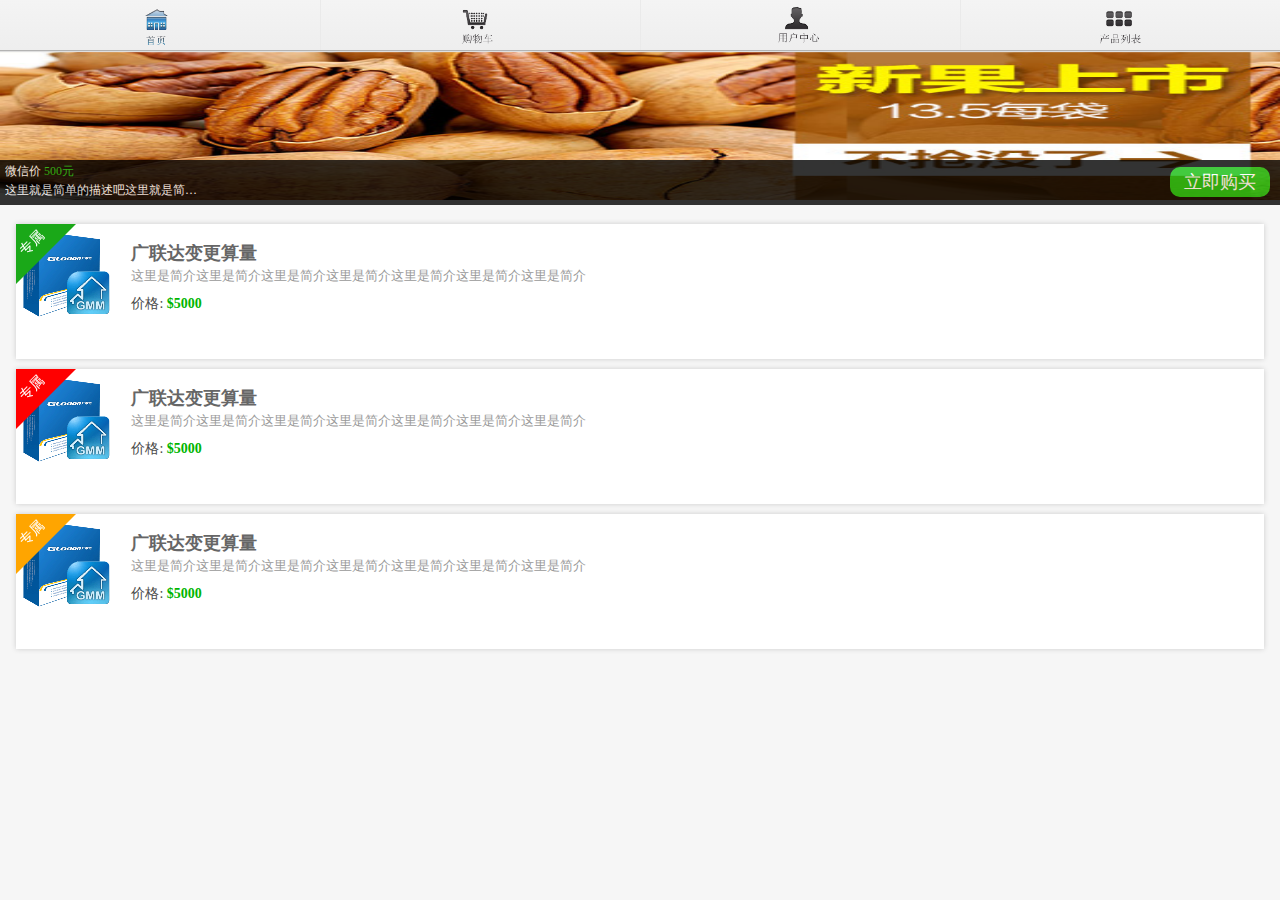
<file: wxshop_mzxy/static/index.html>
<!DOCTYPE html>
<html lang="en">
<head>
	<meta charset="UTF-8">
	<meta name="viewport" content="width=device-width,initial-scale=1.0,maximum-scale=1.0,user-scalable=0" />
	<meta name="apple-mobile-web-app-capable" content="yes" />
	<meta name="apple-touch-fullscreen" content="yes"  />
	<meta name="apple-mobile-web-app-status-bar-style" content="black" />
	<meta name="format-detection" content="telephone=no">
	<title>移动端前端实训</title>
	<link rel="apple-touch-icon-precomposed" href="images/haoroomsicon.jpg" />
	<link rel="apple-touch-startup-image" href="images/haoroomsicon.jpg" />
	<link rel="stylesheet" href="css/style.css">
	<link rel="stylesheet" href="css/swiper.min.css">
</head>
<body>
<nav id="nav">
      <ul class="navlist">
        <li id="n_0"><a href="index.html"><span class="active"></span></a></li>
        <li id="n_1"><a href="usercenter.html" ><span></span></a></li>
        <li id="n_2"><a href="info.html" ><span></span></a></li>
        <li id="n_3"><a href="orderDetail.html" ><span></span></a></li>
     </ul>
</nav>
<section class="indexslider">
	<div class="swiper-container" id="topSlider">
		<div class="swiper-wrapper">
			<div class="swiper-slide">
				<img src="images/sliderbanner/1.jpg" alt="">
				<div class="topzhezhap">
					<div class="leftslidecontent">
						<p>微信价 <span>500元</span></p>
						<p>这里就是简单的描述吧这里就是简单的描述吧这里就是简单的描述吧</p>
					</div>
					<a href="#">立即购买</a>
				</div>
			</div>
			<div class="swiper-slide">
				<img src="images/sliderbanner/2.jpg" alt="">
				<div class="topzhezhap">
					<div class="leftslidecontent">
						<p>微信价 <span>500元</span></p>
						<p>这里就是简单的描述吧这里就是简单的描述吧这里就是简单的描述吧</p>
					</div>
					<a href="#">立即购买</a>
				</div>
			</div>
			<div class="swiper-slide">
				<img src="images/sliderbanner/3.jpg" alt="">
				<div class="topzhezhap">
					<div class="leftslidecontent">
						<p>微信价 <span>500元</span></p>
						<p>这里就是简单的描述吧这里就是简单的描述吧这里就是简单的描述吧</p>
					</div>
					<a href="#">立即购买</a>
				</div>
			</div>
			<div class="swiper-slide">
				<img src="images/sliderbanner/4.jpg" alt="">
				<div class="topzhezhap">
					<div class="leftslidecontent">
						<p>微信价 <span>500元</span></p>
						<p>这里就是简单的描述吧这里就是简单的描述吧这里就是简单的描述吧</p>
					</div>
					<a href="#">立即购买</a>
				</div>
			</div>
		</div>
	</div>
</section>
<section class="productul" id="productul">
	<ul>
		<li>
			<a href="#">
			<div class="triangle-topleft"></div>
			<span class="shuxing" data_url="productinfo.html">专属</span>
			<div class="leftimage">
				<canvas data-src="images/product/product1.png"></canvas>
			</div>
			<div class="productcontent">
				<p class="ptitle pl10">广联达变更算量</p>
				<p class="pdes pl10">这里是简介这里是简介这里是简介这里是简介这里是简介这里是简介这里是简介</p>
				<p class="pprice pl10">价格: <span class="green">$5000</span></p>
			</div>
		</a>
		</li>
		<li>
			<a href="#">
				<div class="triangle-topleft rexiao"></div>
				<span class="shuxing" data_url="productinfo.html">专属</span>
				<div class="leftimage">
					<canvas data-src="images/product/product1.png"></canvas>
				</div>
				<div class="productcontent">
					<p class="ptitle pl10">广联达变更算量</p>
					<p class="pdes pl10">这里是简介这里是简介这里是简介这里是简介这里是简介这里是简介这里是简介</p>
					<p class="pprice pl10">价格: <span class="green">$5000</span></p>
				</div>
			</a>
		</li>
		<li>
			<a href="#">
				<div class="triangle-topleft xiangou"></div>
				<span class="shuxing" data_url="productinfo.html">专属</span>
				<div class="leftimage">
					<canvas data-src="images/product/product1.png"></canvas>
				</div>
				<div class="productcontent">
					<p class="ptitle pl10">广联达变更算量</p>
					<p class="pdes pl10">这里是简介这里是简介这里是简介这里是简介这里是简介这里是简介这里是简介</p>
					<p class="pprice pl10">价格: <span class="green">$5000</span></p>
				</div>
			</a>
		</li>
	</ul>
</section>
<script src="script/libs/require.js" data-main="script/views/enterjs/mainconfig"></script>
</body>
</html>
</file>
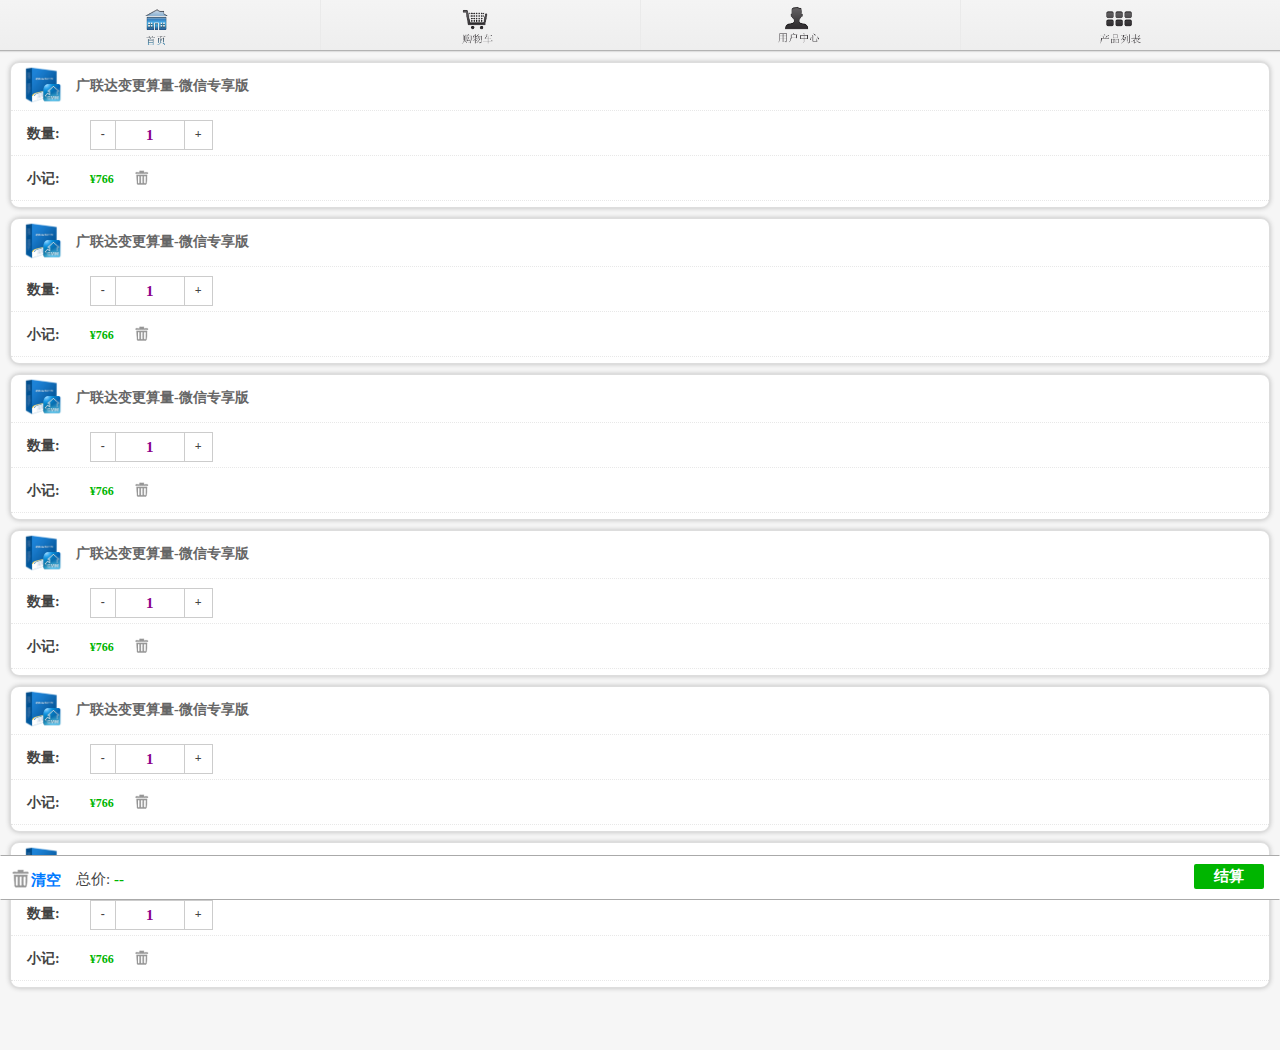
<file: wxshop_mzxy/static/cart.html>
<!DOCTYPE html>
<html lang="en">
<head>
	<meta charset="UTF-8">
	<meta name="viewport" content="width=device-width,initial-scale=1.0,maximum-scale=1.0,user-scalable=0" />
	<meta name="apple-mobile-web-app-capable" content="yes" />
	<meta name="apple-touch-fullscreen" content="yes"  />
	<meta name="apple-mobile-web-app-status-bar-style" content="black" />
	<meta name="format-detection" content="telephone=no">
	<title>移动端前端实训</title>
	<link rel="apple-touch-icon-precomposed" href="images/haoroomsicon.jpg" />
	<link rel="apple-touch-startup-image" href="images/haoroomsicon.jpg" />
	<link rel="stylesheet" href="css/style.css">
	<link rel="stylesheet" href="css/swiper.min.css">
</head>
<body>
<nav id="nav">
      <ul class="navlist">
        <li id="n_0"><a href="index.html"><span class="active"></span></a></li>
        <li id="n_1"><a href="usercenter.html" ><span></span></a></li>
        <li id="n_2"><a href="info.html" ><span></span></a></li>
        <li id="n_3"><a href="productlist.html" ><span></span></a></li>
     </ul>
</nav>
<section class="shoppingCart" id="shoppingCart">
	<div class="carBox">
		<ul>
			<li class="car-title">
				<img src="images/product/product1.png" alt="">
				<span>广联达变更算量-微信专享版</span>
			</li>
			<li class="carCounts">
				<span>数量:</span>
				<div class="loseNum">-</div>
				<input type="text" value="1" class="numInput">
				<div class="addNum">+</div>
			</li>
			<li class="calculateMoney">
				<div class="xiaoji">小记:</div>
				<div class="sum-money">¥766</div>
				<div class="deleteProduct">
					<img src="images/del.png" alt="">
				</div>
			</li>
		</ul>
	</div>
	<div class="carBox">
		<ul>
			<li class="car-title">
				<img src="images/product/product1.png" alt="">
				<span>广联达变更算量-微信专享版</span>
			</li>
			<li class="carCounts">
				<span>数量:</span>
				<div class="loseNum">-</div>
				<input type="text" value="1" class="numInput">
				<div class="addNum">+</div>
			</li>
			<li class="calculateMoney">
				<div class="xiaoji">小记:</div>
				<div class="sum-money">¥766</div>
				<div class="deleteProduct">
					<img src="images/del.png" alt="">
				</div>
			</li>
		</ul>
	</div>
	<div class="carBox">
		<ul>
			<li class="car-title">
				<img src="images/product/product1.png" alt="">
				<span>广联达变更算量-微信专享版</span>
			</li>
			<li class="carCounts">
				<span>数量:</span>
				<div class="loseNum">-</div>
				<input type="text" value="1" class="numInput">
				<div class="addNum">+</div>
			</li>
			<li class="calculateMoney">
				<div class="xiaoji">小记:</div>
				<div class="sum-money">¥766</div>
				<div class="deleteProduct">
					<img src="images/del.png" alt="">
				</div>
			</li>
		</ul>
	</div>
	<div class="carBox">
		<ul>
			<li class="car-title">
				<img src="images/product/product1.png" alt="">
				<span>广联达变更算量-微信专享版</span>
			</li>
			<li class="carCounts">
				<span>数量:</span>
				<div class="loseNum">-</div>
				<input type="text" value="1" class="numInput">
				<div class="addNum">+</div>
			</li>
			<li class="calculateMoney">
				<div class="xiaoji">小记:</div>
				<div class="sum-money">¥766</div>
				<div class="deleteProduct">
					<img src="images/del.png" alt="">
				</div>
			</li>
		</ul>
	</div>
	<div class="carBox">
		<ul>
			<li class="car-title">
				<img src="images/product/product1.png" alt="">
				<span>广联达变更算量-微信专享版</span>
			</li>
			<li class="carCounts">
				<span>数量:</span>
				<div class="loseNum">-</div>
				<input type="text" value="1" class="numInput">
				<div class="addNum">+</div>
			</li>
			<li class="calculateMoney">
				<div class="xiaoji">小记:</div>
				<div class="sum-money">¥766</div>
				<div class="deleteProduct">
					<img src="images/del.png" alt="">
				</div>
			</li>
		</ul>
	</div>
	<div class="carBox">
		<ul>
			<li class="car-title">
				<img src="images/product/product1.png" alt="">
				<span>广联达变更算量-微信专享版</span>
			</li>
			<li class="carCounts">
				<span>数量:</span>
				<div class="loseNum">-</div>
				<input type="text" value="1" class="numInput">
				<div class="addNum">+</div>
			</li>
			<li class="calculateMoney">
				<div class="xiaoji">小记:</div>
				<div class="sum-money">¥766</div>
				<div class="deleteProduct">
					<img src="images/del.png" alt="">
				</div>
			</li>
		</ul>
	</div>
</section>
<footer id="footer">
	<div class="delete">
		<img src="images/del.png" alt="">
	</div>
	<div class="qingkong">清空</div>
	<div class="totle-title">总价: <span id="totleMoney">--</span></div>
	<div class="makeDeal">结算</div>
</footer>
<script src="script/libs/require.js" data-main="script/views/enterjs/mainconfig"></script>
</body>
</html>
</file>
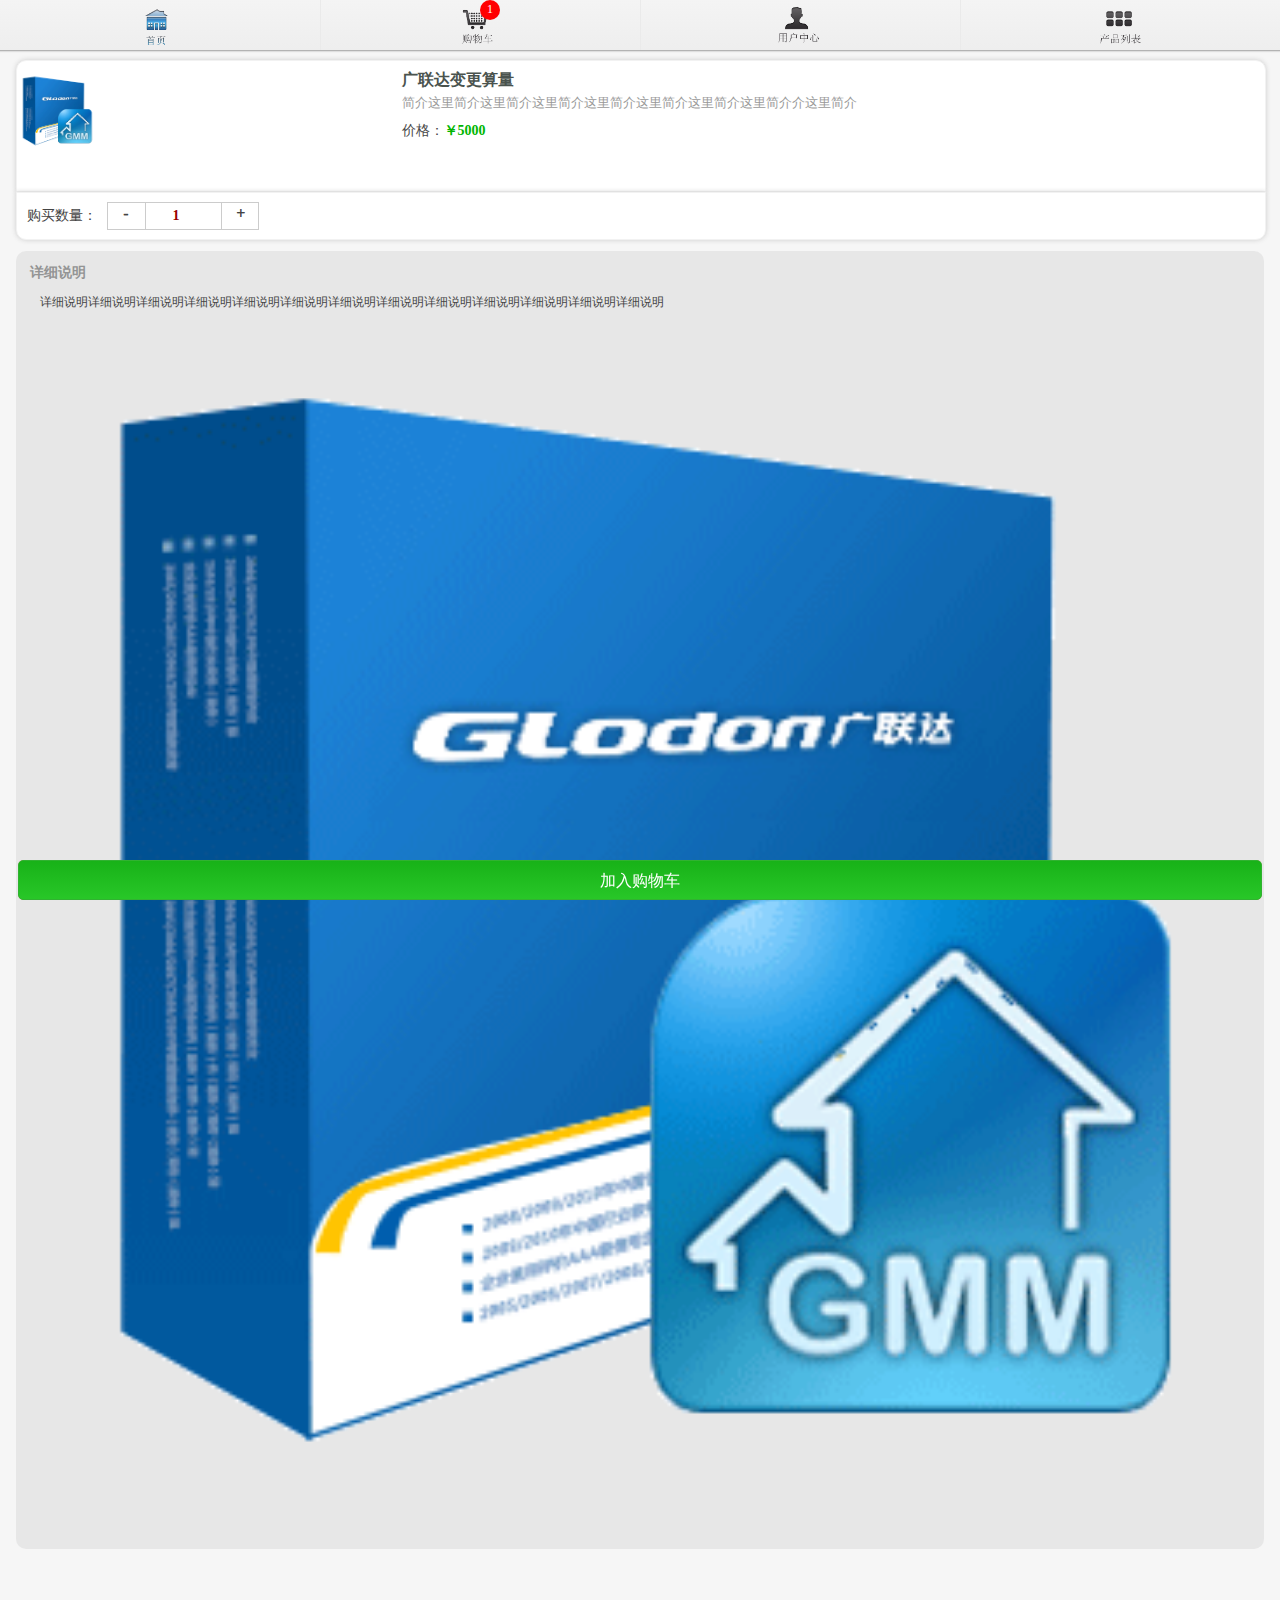
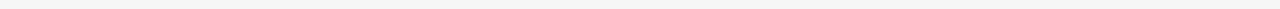
<file: wxshop_mzxy/static/info.html>
<!DOCTYPE html>
<html lang="en">
<head>
    <meta charset="UTF-8">
    <meta name="viewport" content="width=device-width,initial-scale=1.0,maximum-scale=1.0,user-scalable=0" />
    <meta name="apple-mobile-web-app-capable" content="yes" />
    <meta name="apple-touch-fullscreen" content="yes"  />
    <meta name="apple-mobile-web-app-status-bar-style" content="black" />
    <meta name="format-detection" content="telephone=no">
    <title>移动端前端实训</title>
    <link rel="apple-touch-icon-precomposed" href="images/haoroomsicon.jpg" />
    <link rel="apple-touch-startup-image" href="images/haoroomsicon.jpg" />
    <link rel="stylesheet" href="css/style.css">
    <link rel="stylesheet" href="css/swiper.min.css">
</head>
<body>
<nav id="nav">
    <ul class="navlist">
        <li id="n_0"><a href="index.html"><span class="active"></span></a></li>
        <li id="n_1"><a href="usercenter.html" ><span>
            <div id="shoppingCar">1</div>
        </span></a></li>
        <li id="n_2"><a href="info.html" ><span></span></a></li>
        <li id="n_3"><a href="productlist.html" ><span></span></a></li>
    </ul>
</nav>

<section class="recommendcontent">
    <ul>
        <li class="setyuanjiao">
            <a class="leftimages fl mt15" id="productId"><img src="images/product/product1.png" /></a>
            <a  class="productcontent fl mt15">
                <p class="ptitle pl10">广联达变更算量</p>
                <p class="pdes pl10">简介这里简介这里简介这里简介这里简介这里简介这里简介这里简介介这里简介</p>
                <p class="pprice pl10">价格：<span class="green">￥5000</span></p>
            </a>
        </li>
        <li class="buynumsli">
            <div class="buylabel">购买数量：</div>
            <div class="buynuminput">
                <div class="reduce" id="reduceNums">-</div>
                <input type="number"  class="itnums" name="qty_item_1"  value="1"  id="productNums" />
                <div class="add" id="addNums">+</div>
            </div>
        </li>
    </ul>

    <div class="decorations">
        <div class="dtitle">详细说明</div>
        <p>详细说明详细说明详细说明详细说明详细说明详细说明详细说明详细说明详细说明详细说明详细说明详细说明详细说明</p>
        <img src="images/product/product1.png" />
    </div>

</section>

<section class="addcart">
    <input type="button" class="addcartbtn" value="加入购物车" id="addCart" />
</section>

<script src="script/libs/require.js" data-main="script/views/enterjs/mainconfig"></script>
</body>
</html>
</file>
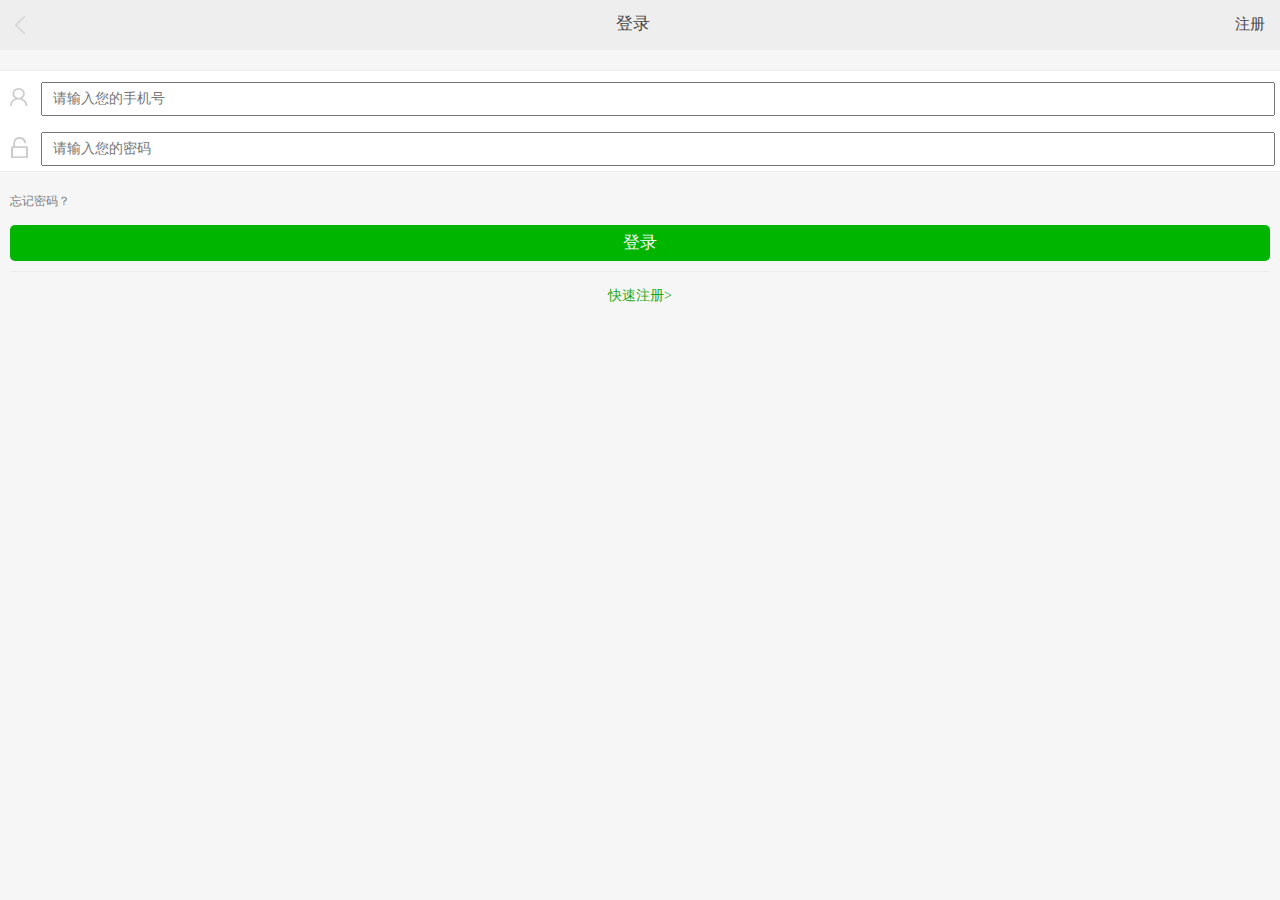
<file: wxshop_mzxy/static/login.html>
<!DOCTYPE html>
<html lang="en">
<head>
	<meta charset="UTF-8">
	<meta name="viewport" content="width=device-width,initial-scale=1.0,maximum-scale=1.0,user-scalable=0" />
	<meta name="apple-mobile-web-app-capable" content="yes" />
	<meta name="apple-touch-fullscreen" content="yes"  />
	<meta name="apple-mobile-web-app-status-bar-style" content="black" />
	<meta name="format-detection" content="telephone=no">
	<title>移动端前端实训</title>
	<link rel="apple-touch-icon-precomposed" href="images/haoroomsicon.jpg" />
	<link rel="apple-touch-startup-image" href="images/haoroomsicon.jpg" />
	<link rel="stylesheet" href="css/style.css">
</head>
<body>
	<div class="login-header">
		<div class="back-btn">
			<img src="images/goforword.png" alt="">
		</div>
		<div class="login-title">登录</div>
		<div class="register-title">注册</div>
	</div>
	<div class="login-box">
		<div class="phone-num">
			<img src="images/head_gray.png" alt="">
			<input type="text" placeholder="请输入您的手机号">
		</div>
		<div class="password">
			<img src="images/uc_logging_password.png" alt="">
			<input type="text" placeholder="请输入您的密码">
		</div>
	</div>
	<div class="login">
		<div class="forget-psw">忘记密码？</div>
		<div class="login-button">登录</div>
		<div class="register-exp">快速注册></div>
	</div>
	<script src="script/libs/require.js" data-main="script/views/enterjs/mainconfig"></script>
</body>
</html>
</file>
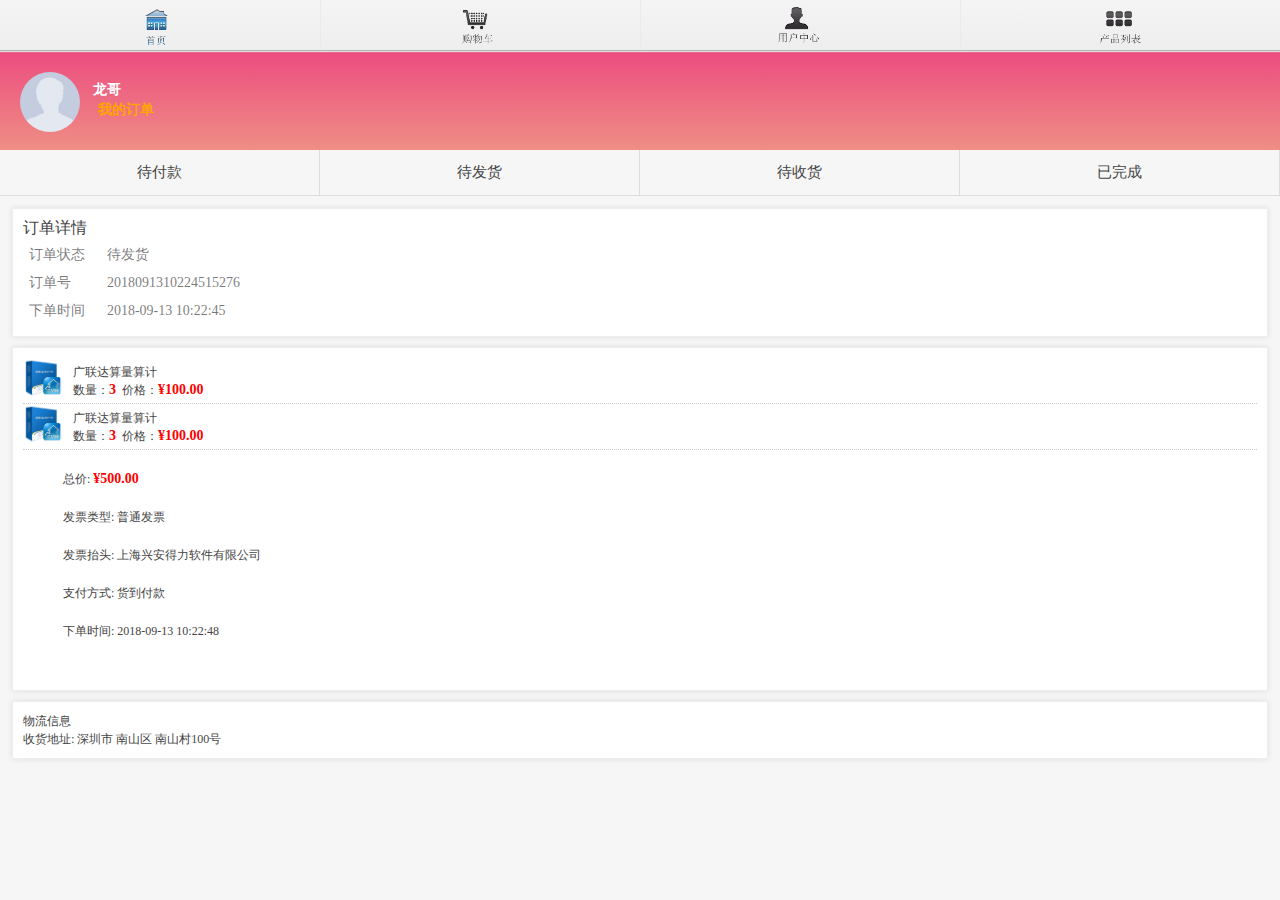
<file: wxshop_mzxy/static/oder-des.html>
<!DOCTYPE html>
<html lang="en">
<head>
	<meta charset="UTF-8">
	<meta name="viewport" content="width=device-width,initial-scale=1.0,maximum-scale=1.0,user-scalable=0" />
	<meta name="apple-mobile-web-app-capable" content="yes" />
	<meta name="apple-touch-fullscreen" content="yes"  />
	<meta name="apple-mobile-web-app-status-bar-style" content="black" />
	<meta name="format-detection" content="telephone=no">
	<title>移动端前端实训</title>
	<link rel="apple-touch-icon-precomposed" href="images/haoroomsicon.jpg" />
	<link rel="apple-touch-startup-image" href="images/haoroomsicon.jpg" />
	<link rel="stylesheet" href="css/style.css">
	<link rel="stylesheet" href="css/swiper.min.css">
</head>
<body>
<nav id="nav">
      <ul class="navlist">
        <li id="n_0"><a href="index.html"><span class="active"></span></a></li>
        <li id="n_1"><a href="usercenter.html" ><span></span></a></li>
        <li id="n_2"><a href="info.html" ><span></span></a></li>
        <li id="n_3"><a href="productlist.html" ><span></span></a></li>
     </ul>
</nav>
<section id="order-manager" class="order-manager">
	<div class="info-img">
		<img src="images/morenhead.jpg" alt="">
		<span class="order-name">龙哥</span>
		<span class="order-title">我的订单</span>
	</div>
	<div class="order-state" id="order-state">
		<ul>
			<li>待付款</li>
			<li>待发货</li>
			<li>待收货</li>
			<li>已完成</li>
		</ul>
	</div>
	<div class="order-instruction">
		<li class="order-info">
			<div class="title">订单详情</div>
			<table>
				<tr>
					<td width="35%">订单状态</td>
					<td width="65%">待发货</td>
				</tr>
				<tr>
					<td >订单号</td>
					<td>2018091310224515276</td>
				</tr>
				<tr>
					<td>下单时间</td>
					<td>2018-09-13 10:22:45</td>
				</tr>
			</table>
		</li>
		<li class="order-list">
			<div class="pro-box">
				<img src="images/product/product1.png" alt="">
				<div class="pro-des">
					<div class="pro-title">广联达算量算计</div>
					<div class="pro-count">
						数量：<strong>3</strong>&nbsp; 价格：<strong>¥100.00</strong>
					</div>
				</div>
			</div>
			<div class="pro-box">
				<img src="images/product/product1.png" alt="">
				<div class="pro-des">
					<div class="pro-title">广联达算量算计</div>
					<div class="pro-count">
						数量：<strong>3</strong>&nbsp; 价格：<strong>¥100.00</strong>
					</div>
				</div>
			</div>
			<div class="type-des">
				<div class="totle-money">总价: <strong>¥500.00</strong></div>
				<div>发票类型: 普通发票</div>
				<div>发票抬头: 上海兴安得力软件有限公司</div>
				<div>支付方式: 货到付款</div>
				<div>下单时间: 2018-09-13 10:22:48</div>
			</div>
		</li>
		<li class="wuliu-info">
			<div class="title">物流信息</div>
			<div>收货地址: 深圳市 南山区 南山村100号</div>
		</li>
	</div>
</section>
<script src="script/libs/require.js" data-main="script/views/enterjs/mainconfig"></script>
</body>
</html>
</file>
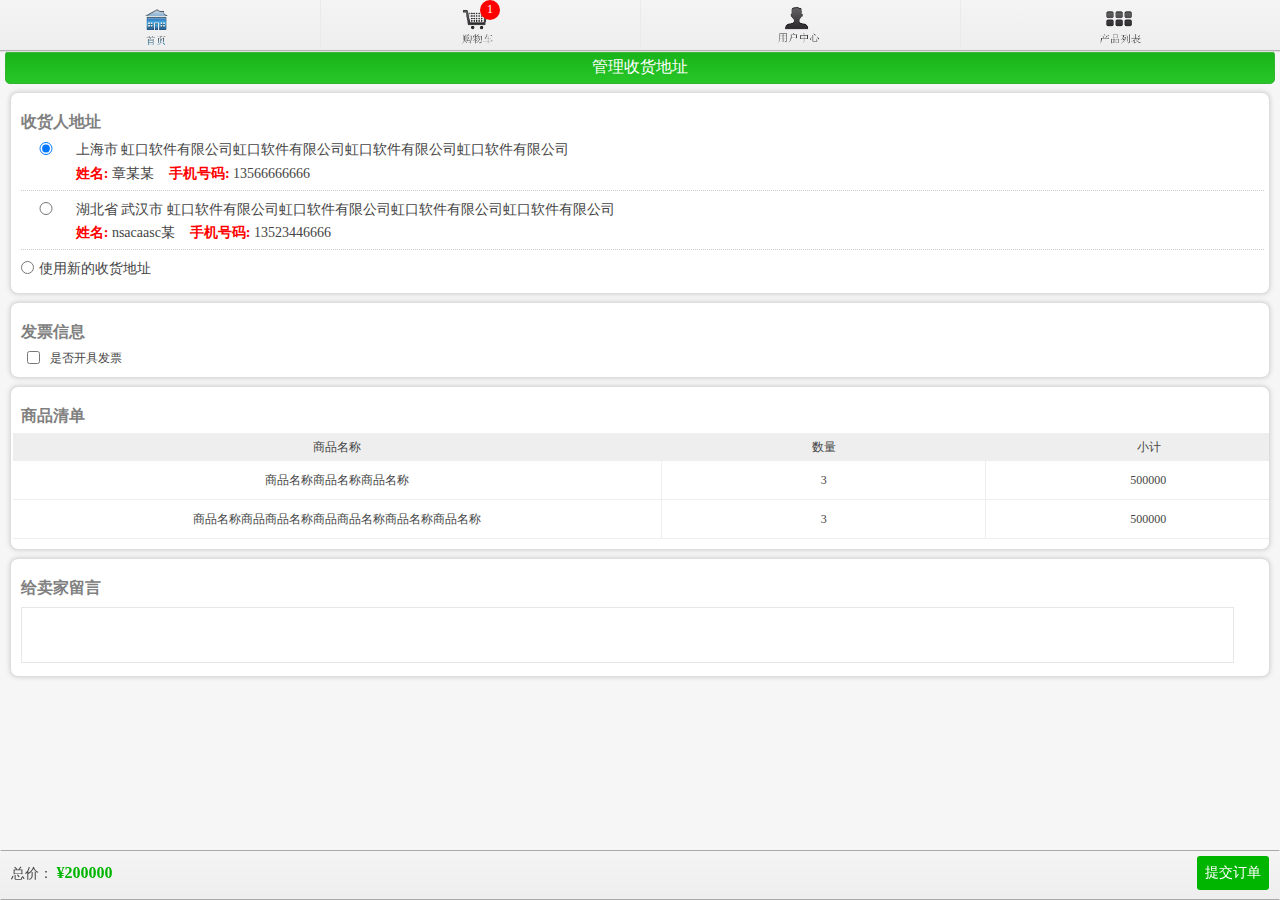
<file: wxshop_mzxy/static/orderDetail.html>
<!DOCTYPE html>
<html lang="en">
<head>
    <meta charset="UTF-8">
    <meta name="viewport" content="width=device-width,initial-scale=1.0,maximum-scale=1.0,user-scalable=0" />
    <meta name="apple-mobile-web-app-capable" content="yes" />
    <meta name="apple-touch-fullscreen" content="yes"  />
    <meta name="apple-mobile-web-app-status-bar-style" content="black" />
    <meta name="format-detection" content="telephone=no">
    <title>移动端前端实训</title>
    <link rel="apple-touch-icon-precomposed" href="images/haoroomsicon.jpg" />
    <link rel="apple-touch-startup-image" href="images/haoroomsicon.jpg" />
    <link rel="stylesheet" href="css/style.css">
    <link rel="stylesheet" href="css/swiper.min.css">
</head>
<body>
<nav id="nav">
    <ul class="navlist">
        <li id="n_0"><a href="index.html"><span class="active"></span></a></li>
        <li id="n_1"><a href="usercenter.html" ><span>
            <div id="shoppingCar">1</div>
        </span></a></li>
        <li id="n_2"><a href="info.html" ><span></span></a></li>
        <li id="n_3"><a href="productlist.html" ><span></span></a></li>
    </ul>
</nav>

<section id="order-detail">
    <div class="manage-title">管理收货地址</div>
    <ul>
        <li class="shdz li-common pt20 pl10">
            <div class="shdz-title">收货人地址</div>
            <ul>
                <li class="shdz-detail">
                    <input type="radio" name="address_options" value="11" checked>
                    <div class="address-des">
                        <div>上海市 虹口软件有限公司虹口软件有限公司虹口软件有限公司虹口软件有限公司</div>
                        <div class="name fl"><strong>姓名: </strong>章某某</div>
                        <div class="tel-num fl"><strong>手机号码: </strong>13566666666</div>
                    </div>
                </li>
                <li class="shdz-detail">
                    <input type="radio" name="address_options" value="11">
                    <div class="address-des">
                        <div>湖北省 武汉市 虹口软件有限公司虹口软件有限公司虹口软件有限公司虹口软件有限公司</div>
                        <div class="name fl"><strong>姓名: </strong>nsacaasc某</div>
                        <div class="tel-num fl"><strong>手机号码: </strong>13523446666</div>
                    </div>
                </li>
                <li class="add-naddress">
                    <input type="radio" name="address_options" id="add-naddress">
                    <div>
                        使用新的收货地址
                    </div>
                </li>
                <li style="display: none" class="add-address-box p10" id="add-address-box">
                    <div class="sh-name sh-common">
                        <div>收货人姓名:</div>
                        <input type="text">
                    </div>
                    <div class="sh-dq sh-common">
                        <div>所在地区:</div>
                        <select name="sheng"></select>
                        <select name="shi"></select>
                        <select name="qu"></select>
                    </div>
                    <div class="sh-detail sh-common">
                        <div>详细地址:</div>
                        <input type="text">
                    </div>
                    <div class="sh-tel sh-common">
                        <div>电话号码:</div>
                        <input type="text">
                    </div>
                    <div class="auto-save">
                        <input type="checkbox" class="fl">
                        <p class="fl">自动保存收货地址( 选择后该地址将会保存到您的收货地址列表 ) </p>
                    </div>
                </li>
            </ul>
        </li>
        <li class="fp-info li-common pt20 pl10">
            <div class="fp-title">发票信息</div>
            <div class="control-box">
                <input type="checkbox" id="createFP"><span class="fp-des">是否开具发票</span>
            </div>
            <div class="create-fa p10" id="create-fa" style="display: none">
                <div class="create-top common">
                    <div>发票信息</div>
                    <select name="fp-type" class="fa-type">
                        <option>普通发票</option>
                        <option>增值税发票</option>
                    </select>
                </div>
                <div class="create-bottom common">
                    <div>发票抬头</div>
                    <select name="fp-taitou" class="fp-taitou">
                        <option>个人</option>
                        <option>单位</option>
                    </select>
                    <input type="text" class="tt-input">
                </div>
            </div>
        </li>
        <li class="product-list li-common pt20 pl10">
            <div class="product-des">商品清单</div>
            <table class="pro-table" width="100%" cellpadding="0" cellspacing="0" border="0">
                <tr class="tr-title">
                    <td width="50%" class="pro-t">商品名称</td>
                    <td width="25%" class="pro-t">数量</td>
                    <td width="25%" class="pro-t">小计</td>
                </tr>
                <tr>
                    <td width="50%" class="pro">商品名称商品名称商品名称</td>
                    <td width="25%" class="pro">3</td>
                    <td width="25%" class="pro">500000</td>
                </tr>
                <tr>
                    <td width="50%" class="pro">商品名称商品商品名称商品商品名称商品名称商品名称</td>
                    <td width="25%" class="pro">3</td>
                    <td width="25%" class="pro">500000</td>
                </tr>
            </table>
        </li>
        <li class="leave-msg li-common pt20 pl10">
            <div class="msg-title">给卖家留言</div>
            <textarea rows="3" class="msg-area"></textarea>
        </li>
    </ul>
</section>
<footer id="order-sum">
    <span>总价： <strong id="order-money">¥200000</strong></span>
    <div class="submit-order" id="submit-order">提交订单</div>
</footer>

<script src="script/libs/require.js" data-main="script/views/enterjs/mainconfig"></script>
</body>
</html>
</file>
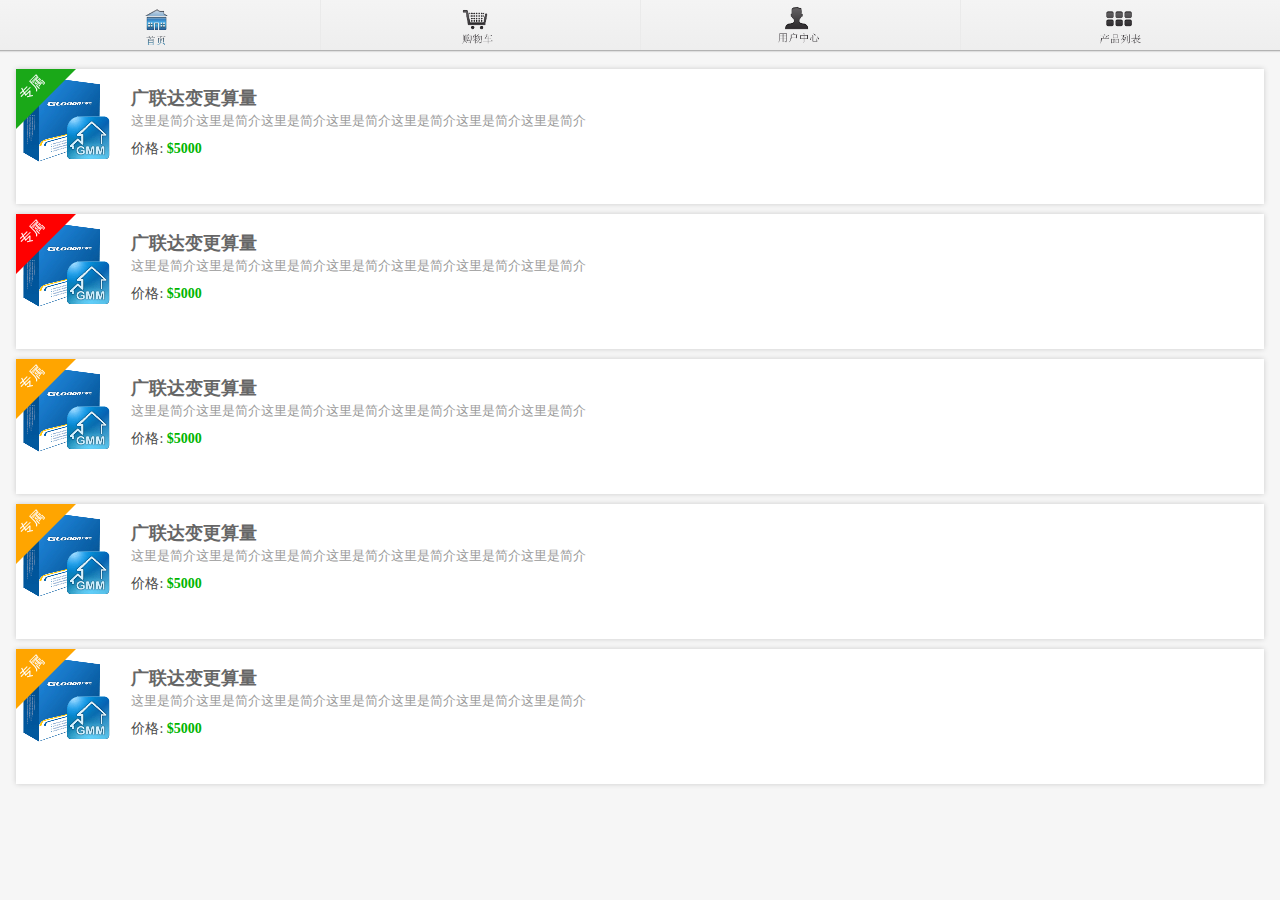
<file: wxshop_mzxy/static/productlist.html>
<!DOCTYPE html>
<html lang="en">
<head>
	<meta charset="UTF-8">
	<meta name="viewport" content="width=device-width,initial-scale=1.0,maximum-scale=1.0,user-scalable=0" />
	<meta name="apple-mobile-web-app-capable" content="yes" />
	<meta name="apple-touch-fullscreen" content="yes"  />
	<meta name="apple-mobile-web-app-status-bar-style" content="black" />
	<meta name="format-detection" content="telephone=no">
	<title>移动端前端实训</title>
	<link rel="apple-touch-icon-precomposed" href="images/haoroomsicon.jpg" />
	<link rel="apple-touch-startup-image" href="images/haoroomsicon.jpg" />
	<link rel="stylesheet" href="css/style.css">
	<link rel="stylesheet" href="css/swiper.min.css">
</head>
<body>
<nav id="nav">
	<ul class="navlist">
		<li id="n_0"><a href="index.html"><span class="active"></span></a></li>
		<li id="n_1"><a href="usercenter.html" ><span></span></a></li>
		<li id="n_2"><a href="cart.html" ><span></span></a></li>
		<li id="n_3"><a href="productlist.html" ><span></span></a></li>
	</ul>
</nav>
<section class="productul" id="productul">
	<ul>
		<li>
			<a href="#">
			<div class="triangle-topleft"></div>
			<span class="shuxing" data_url="productinfo.html">专属</span>
			<div class="leftimage">
				<canvas data-src="images/product/product1.png"></canvas>
			</div>
			<div class="productcontent">
				<p class="ptitle pl10">广联达变更算量</p>
				<p class="pdes pl10">这里是简介这里是简介这里是简介这里是简介这里是简介这里是简介这里是简介</p>
				<p class="pprice pl10">价格: <span class="green">$5000</span></p>
			</div>
		</a>
		</li>
		<li>
			<a href="#">
				<div class="triangle-topleft rexiao"></div>
				<span class="shuxing" data_url="productinfo.html">专属</span>
				<div class="leftimage">
					<canvas data-src="images/product/product1.png"></canvas>
				</div>
				<div class="productcontent">
					<p class="ptitle pl10">广联达变更算量</p>
					<p class="pdes pl10">这里是简介这里是简介这里是简介这里是简介这里是简介这里是简介这里是简介</p>
					<p class="pprice pl10">价格: <span class="green">$5000</span></p>
				</div>
			</a>
		</li>
		<li>
			<a href="#">
				<div class="triangle-topleft xiangou"></div>
				<span class="shuxing" data_url="productinfo.html">专属</span>
				<div class="leftimage">
					<canvas data-src="images/product/product1.png"></canvas>
				</div>
				<div class="productcontent">
					<p class="ptitle pl10">广联达变更算量</p>
					<p class="pdes pl10">这里是简介这里是简介这里是简介这里是简介这里是简介这里是简介这里是简介</p>
					<p class="pprice pl10">价格: <span class="green">$5000</span></p>
				</div>
			</a>
		</li>
		<li>
			<a href="#">
				<div class="triangle-topleft xiangou"></div>
				<span class="shuxing" data_url="productinfo.html">专属</span>
				<div class="leftimage">
					<canvas data-src="images/product/product1.png"></canvas>
				</div>
				<div class="productcontent">
					<p class="ptitle pl10">广联达变更算量</p>
					<p class="pdes pl10">这里是简介这里是简介这里是简介这里是简介这里是简介这里是简介这里是简介</p>
					<p class="pprice pl10">价格: <span class="green">$5000</span></p>
				</div>
			</a>
		</li>
		<li>
			<a href="#">
				<div class="triangle-topleft xiangou"></div>
				<span class="shuxing" data_url="productinfo.html">专属</span>
				<div class="leftimage">
					<canvas data-src="images/product/product1.png"></canvas>
				</div>
				<div class="productcontent">
					<p class="ptitle pl10">广联达变更算量</p>
					<p class="pdes pl10">这里是简介这里是简介这里是简介这里是简介这里是简介这里是简介这里是简介</p>
					<p class="pprice pl10">价格: <span class="green">$5000</span></p>
				</div>
			</a>
		</li>
	</ul>
</section>
<script src="script/libs/require.js"  data-main="script/views/enterjs/mainconfig"></script>
</body>
</html>
</file>
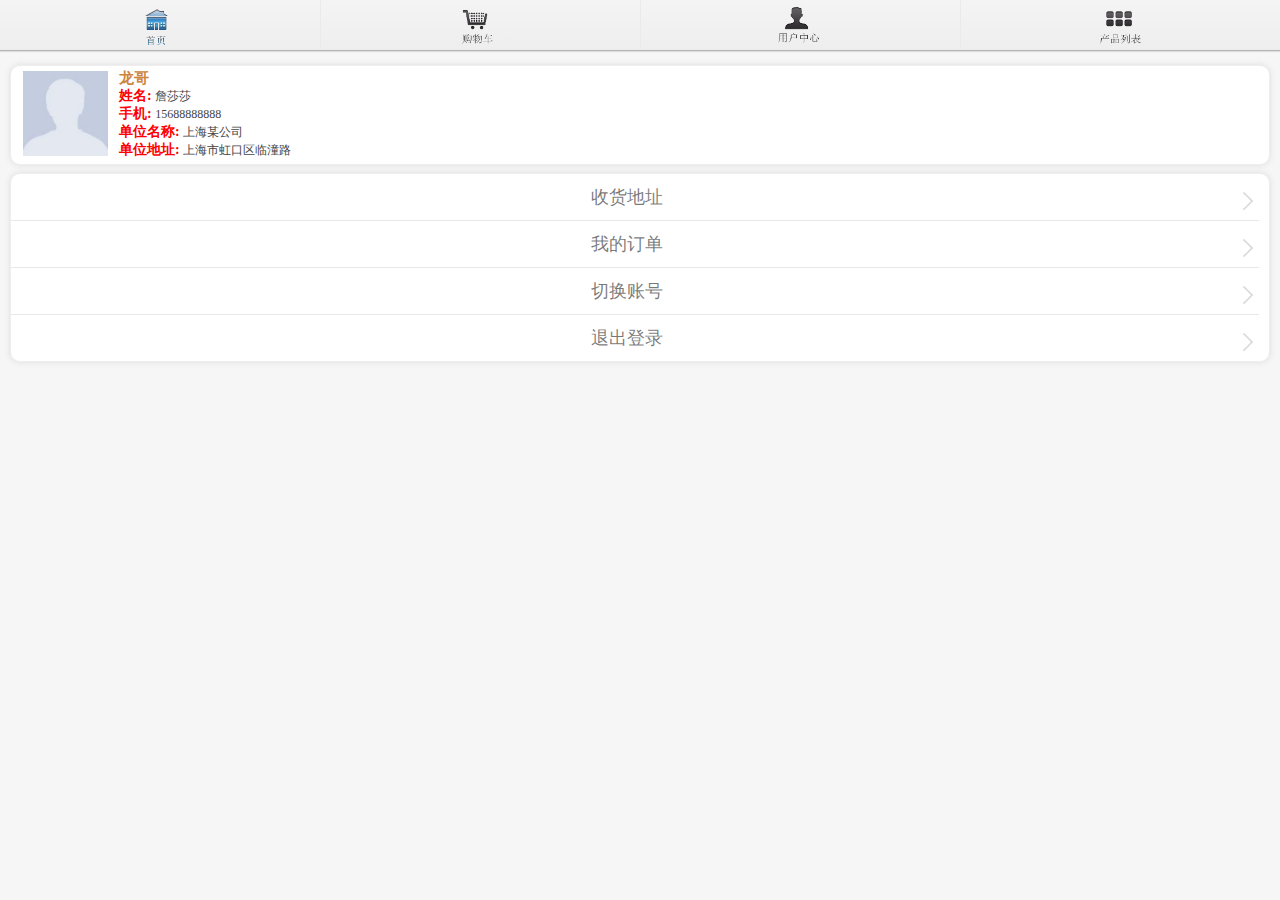
<file: wxshop_mzxy/static/userInfo.html>
<!DOCTYPE html>
<html lang="en">
<head>
	<meta charset="UTF-8">
	<meta name="viewport" content="width=device-width,initial-scale=1.0,maximum-scale=1.0,user-scalable=0" />
	<meta name="apple-mobile-web-app-capable" content="yes" />
	<meta name="apple-touch-fullscreen" content="yes"  />
	<meta name="apple-mobile-web-app-status-bar-style" content="black" />
	<meta name="format-detection" content="telephone=no">
	<title>移动端前端实训</title>
	<link rel="apple-touch-icon-precomposed" href="images/haoroomsicon.jpg" />
	<link rel="apple-touch-startup-image" href="images/haoroomsicon.jpg" />
	<link rel="stylesheet" href="css/style.css">
	<link rel="stylesheet" href="css/swiper.min.css">
</head>
<body>
<nav id="nav">
      <ul class="navlist">
        <li id="n_0"><a href="index.html"><span class="active"></span></a></li>
        <li id="n_1"><a href="usercenter.html" ><span></span></a></li>
        <li id="n_2"><a href="info.html" ><span></span></a></li>
        <li id="n_3"><a href="orderDetail.html" ><span></span></a></li>
     </ul>
</nav>
<section id="userInfo">
	<div class="info-header">
		<div class="touxiang fl">
			<img src="images/morenhead.jpg" alt="用户头像">
		</div>
		<div class="detail-info fl">
			<ul>
				<li>龙哥</li>
				<li><strong>姓名: </strong>詹莎莎</li>
				<li><strong>手机: </strong>15688888888</li>
				<li><strong>单位名称: </strong>上海某公司</li>
				<li><strong>单位地址: </strong>上海市虹口区临潼路</li>
			</ul>
		</div>
	</div>
	<div class="info-select">
		<ul>
			<li>收货地址
				<img src="images/goforword.png" alt="">
			</li>
			<li>我的订单
				<img src="images/goforword.png" alt="">
			</li>
			<li>切换账号
				<img src="images/goforword.png" alt="">
			</li>
			<li>退出登录
				<img src="images/goforword.png" alt="">
			</li>
		</ul>
	</div>
</section>
<script src="script/libs/require.js" data-main="script/views/enterjs/mainconfig"></script>
</body>
</html>
</file>
<file: wxshop_mzxy/static/css/style.css>
@charset "UTF-8";
/* CSS Document */
body, button, select, textarea, input, label, option, fieldset, legend {
  font-family: 微软雅黑E\8F6F\96C5\9ED1,Tahoma,Verdana;
  font-size: 12px;
  line-height: 18px;
  color: #444; }

body, div, dl, dt, dd, ul, ol, li, h1, h2, h3, h4, h5, h6, pre, form, fieldset, legend, input, textarea, button, p, blockquote, th, td {
  margin: 0;
  padding: 0; }

textarea {
  resize: none; }

html {
  font-size: 62.5%;
  /**10 ÷ 16 × 100% = 62.5%    1rem = 10px   **/ }

body {
  background-color: #f6f6f6; }

.clear {
  height: 1px;
  overflow: hidden;
  clear: both; }

a, img {
  border: 0; }

a {
  color: #666;
  text-decoration: none; }
  a:hover {
    color: #0053a6; }

li {
  list-style-type: none; }

.fl {
  float: left; }

.fr {
  float: right; }

.nf {
  clear: both; }

.red {
  color: red;
  font-weight: bold; }

.green {
  color: #00b500;
  font-weight: bold; }

.ds {
  display: block; }

.hid {
  overflow: hidden; }

.clearfix {
  *zoom: 1; }

.clearfix:after {
  display: block;
  visibility: hidden;
  clear: both;
  height: 0;
  content: '.';
  font-size: 0; }

.pl10 {
  padding-left: 1rem; }

.pr10 {
  padding-right: 1rem; }

.mt15 {
  margin-top: 1.5rem; }

/*边距*/
.ma {
  margin: 0 auto; }

.m0 {
  margin: 0px; }

.m5 {
  margin: 5px; }

.m8 {
  margin: 8px; }

.ml0 {
  margin-left: 0; }

.m10 {
  margin: 10px; }

.mt0 {
  margin-top: 0px; }

.mt2 {
  margin-top: 2px; }

.mt3 {
  margin-top: 3px; }

.mt5 {
  margin-top: 5px; }

.mt6 {
  margin-top: 6px; }

.mt8 {
  margin-top: 8px; }

.mt10 {
  margin-top: 10px; }

.mt15 {
  margin-top: 15px; }

.mt20 {
  margin-top: 20px; }

.mt30 {
  margin-top: 30px; }

.mt40 {
  margin-top: 40px; }

.mt50 {
  margin-top: 50px; }

.mt80 {
  margin-top: 80px; }

.mt90 {
  margin-top: 90px; }

.mt100 {
  margin-top: 100px; }

.mb5 {
  margin-bottom: 5px; }

.mb8 {
  margin-bottom: 8px; }

.mb10 {
  margin-bottom: 10px; }

.mb15 {
  margin-bottom: 15px; }

.mb20 {
  margin-bottom: 20px; }

.mb30 {
  margin-bottom: 30px; }

.mb50 {
  margin-bottom: 50px; }

.mb60 {
  margin-bottom: 60px; }

.ml2 {
  margin-left: 2px; }

.ml3 {
  margin-left: 3px; }

.ml5 {
  margin-left: 5px; }

.ml8 {
  margin-left: 8px; }

.ml10 {
  margin-left: 10px; }

.ml13 {
  margin-left: 13px; }

.ml15 {
  margin-left: 15px; }

.ml20 {
  margin-left: 20px; }

.ml30 {
  margin-left: 30px; }

.ml40 {
  margin-left: 40px; }

.ml50 {
  margin-left: 50px; }

.ml60 {
  margin-left: 60px; }

.ml80 {
  margin-left: 80px; }

.ml70 {
  margin-left: 70px; }

.ml100 {
  margin-left: 100px; }

.ml135 {
  margin-left: 135px; }

.ml300 {
  margin-left: 300px; }

.ml400 {
  margin-left: 400px; }

.mr0 {
  margin-right: 0; }

.mr5 {
  margin-right: 5px; }

.mr8 {
  margin-right: 8px; }

.mr10 {
  margin-right: 10px; }

.mr15 {
  margin-right: 15px; }

.mr20 {
  margin-right: 20px; }

.mr30 {
  margin-right: 30px; }

.mr40 {
  margin-right: 40px; }

.mr50 {
  margin-right: 50px; }

.mr100 {
  margin-right: 100px; }

.mr200 {
  margin-right: 200px; }

.p5 {
  padding: 5px; }

.p8 {
  padding: 8px; }

.p10 {
  padding: 10px; }

.p15 {
  padding: 15px; }

.p20 {
  padding: 20px; }

.p30 {
  padding: 30px; }

.pt2 {
  padding-top: 2px; }

.pt3 {
  padding-top: 3px; }

.pt5 {
  padding-top: 5px; }

.pt8 {
  padding-top: 8px; }

.pt10 {
  padding-top: 10px; }

.pt15 {
  padding-top: 15px; }

.pt20 {
  padding-top: 20px; }

.pt30 {
  padding-top: 30px; }

.pt40 {
  padding-top: 40px; }

.pt50 {
  padding-top: 50px; }

.pt70 {
  padding-top: 70px; }

.pt100 {
  padding-top: 100px; }

.pb5 {
  padding-bottom: 5px; }

.pb8 {
  padding-bottom: 8px; }

.pb10 {
  padding-bottom: 10px; }

.pb15 {
  padding-bottom: 15px; }

.pb20 {
  padding-bottom: 20px; }

.pb30 {
  padding-bottom: 30px; }

.pb50 {
  padding-bottom: 50px; }

.pb100 {
  padding-bottom: 100px; }

.pl1 {
  padding-left: 1px; }

.pl5 {
  padding-left: 5px; }

.pl8 {
  padding-left: 8px; }

.pl10 {
  padding-left: 10px; }

.pl15 {
  padding-left: 15px; }

.pl20 {
  padding-left: 20px; }

.pl30 {
  padding-left: 30px; }

.pl50 {
  padding-left: 50px; }

.pl100 {
  padding-left: 100px; }

.pl120 {
  padding-left: 120px; }

.pr5 {
  padding-right: 5px; }

.pr8 {
  padding-right: 8px; }

.pr10 {
  padding-right: 10px; }

.pr15 {
  padding-right: 15px; }

.pr20 {
  padding-right: 20px; }

.pr30 {
  padding-right: 30px; }

.pr50 {
  padding-right: 50px; }

.pr100 {
  padding-right: 100px; }

.jianbian, #nav .navlist, #order-sum {
  background: -webkit-gradient(linear, left top, left bottom, color-stop(0%, #f4f4f4), color-stop(100%, #eee));
  background: -webkit-linear-gradient(top, #f4f4f4 0, #eee 100%);
  background: linear-gradient(to bottom, #f4f4f4 0, #eee 100%); }

.bottomshadow, #nav .navlist {
  border-bottom: solid 1px #B3B3B3;
  -webkit-box-shadow: 0 1px 1px 0 #DFDFDF;
  box-shadow: 0 1px 1px 0 #DFDFDF; }

.BGJIANBIAN, #order-detail .manage-title {
  width: 100%;
  background-color: #28c728;
  background-image: -webkit-gradient(linear, left top, left bottom, from(#18b218), to(#28c728));
  background-image: -webkit-linear-gradient(top, #18b218, #28c728);
  background-image: linear-gradient(to bottom, #18b218, #28c728);
  display: block;
  text-align: center;
  height: 40px;
  line-height: 40px;
  border: 1px solid #31b231;
  border-radius: 5px;
  color: #fff;
  font-size: 16px;
  cursor: pointer;
  margin: 5px auto; }

.BGJIANBIAN_HOVER, #order-detail .manage-title:hover {
  background-color: #3ede30;
  background-image: -webkit-gradient(linear, left top, left bottom, from(#3ede30), to(#3ede30));
  background-image: -webkit-linear-gradient(top, #18b218, #3ede30);
  background-image: linear-gradient(to bottom, #18b218, #3ede30); }

#nav {
  width: 100%;
  position: fixed;
  left: 0px;
  top: 0px;
  z-index: 1000;
  background: #fafafa; }
  #nav .navlist {
    position: relative;
    height: 50px; }
    #nav .navlist li {
      float: left;
      margin: 0;
      height: 50px;
      width: 25%; }
      #nav .navlist li a {
        width: 100%;
        display: inline-block;
        height: 50px;
        border-right: 1px solid #EAEAEA;
        text-align: center; }
        #nav .navlist li a span {
          display: inline-block;
          width: 50px;
          height: 50px;
          background: url(../images/icon/icon.png) no-repeat 0 -46px;
          background-size: 214px auto; }
        #nav .navlist li a .active {
          background-position: 0 0; }
    #nav .navlist #n_3 a {
      border-right: none; }
      #nav .navlist #n_3 a span {
        background-position: -101px -46px; }
      #nav .navlist #n_3 a .active {
        background-position: -101px 0; }
    #nav .navlist #n_2 a span {
      background-position: -161px -46px; }
    #nav .navlist #n_2 a .active {
      background-position: -161px 0; }
    #nav .navlist #n_1 a span {
      background-position: -51px -46px; }
    #nav .navlist #n_1 a .active {
      background-position: -51px 0; }
    #nav .navlist #n_1 a #shoppingCar {
      width: 2rem;
      height: 2rem;
      border-radius: 1rem;
      text-align: center;
      background-color: red;
      color: #ffffff;
      margin-left: 2.5rem; }

.indexslider {
  width: 100%;
  height: 200px;
  color: white;
  font-size: 12px;
  margin-bottom: -45px; }
  .indexslider .swiper-slide {
    position: relative; }
    .indexslider .swiper-slide img {
      width: 100%;
      height: 200px; }
    .indexslider .swiper-slide .topzhezhap {
      width: 100%;
      position: absolute;
      bottom: 0;
      background-color: #000000;
      opacity: 0.8;
      height: 45px; }
      .indexslider .swiper-slide .topzhezhap p {
        width: 200px;
        line-height: 22px;
        overflow: hidden;
        text-overflow: ellipsis;
        white-space: nowrap;
        margin-left: 5px; }
        .indexslider .swiper-slide .topzhezhap p span {
          color: #15bd10; }
      .indexslider .swiper-slide .topzhezhap p:last-child {
        margin-top: -3px; }
      .indexslider .swiper-slide .topzhezhap a {
        position: absolute;
        width: 100px;
        height: 30px;
        border-radius: 10px;
        right: 10px;
        top: 7px;
        text-align: center;
        line-height: 30px;
        background-color: #15bd10;
        color: white;
        font-size: 18px; }

/**
 1.offset获取的是相对于页面document的坐标(left,top)，如果只是设置offset来确定位置，不需要管position；
 2.通过offset获取坐标后，如果要使用css({left:offset.left，top:offset.top})，要设置position:absolute和z-index:10000
*/
#obj {
  width: 50px;
  height: 50px;
  padding: 2px;
  background: #fff;
  border: solid 5px #e54144;
  overflow: hidden;
  position: absolute;
  z-index: 10000; }

.productul {
  width: 99%;
  overflow: hidden;
  margin: 0 auto;
  position: relative;
  top: 45px;
  left: 0; }
  .productul ul {
    width: 100%; }
  .productul li:first-child {
    margin-top: 24px; }
  .productul li {
    margin: 10px;
    min-height: 125px;
    overflow: hidden;
    background-color: #ffffff;
    -webkit-box-shadow: 0 0 5px #ccc;
    -moz-box-shadow: 0 0 5px  #ccc;
    box-shadow: 0 0 5px #ccc;
    padding-bottom: 1rem; }
  .productul a {
    display: block;
    overflow: hidden;
    position: relative; }
    .productul a .triangle-topleft {
      width: 0;
      height: 0;
      border: 30px solid #1aa818;
      border-right-color: transparent;
      border-bottom-color: transparent;
      z-index: 990;
      cursor: pointer;
      position: absolute; }
    .productul a .rexiao {
      border: 30px solid red;
      border-right-color: transparent;
      border-bottom-color: transparent; }
    .productul a .xiangou {
      border: 30px solid orange;
      border-right-color: transparent;
      border-bottom-color: transparent; }
    .productul a .shuxing {
      display: block;
      font-size: 14px;
      color: white;
      position: relative;
      top: 3px;
      left: 8px;
      -webkit-transform: rotate(-45deg);
      -moz-transform: rotate(-45deg);
      -ms-transform: rotate(-45deg);
      -o-transform: rotate(-45deg);
      transform: rotate(-45deg);
      width: 40px;
      height: 40px;
      z-index: 1000;
      position: absolute; }
    .productul a .leftimage {
      width: 100px;
      height: 100px;
      display: inline-block; }
      .productul a .leftimage canvas {
        width: 100px;
        min-height: 100px;
        background: #fff url("../images/loading.gif") center center no-repeat;
        background-size: 15px auto; }
    .productul a .productcontent {
      width: 64px;
      width: calc(100% - 100px);
      float: right;
      margin-top: 20px;
      position: relative;
      padding-left: 5px;
      -webkit-box-sizing: border-box;
      -moz-box-sizing: border-box;
      box-sizing: border-box; }
      .productul a .productcontent p {
        overflow: hidden;
        text-overflow: ellipsis; }
      .productul a .productcontent .ptitle {
        font-size: 18px;
        font-weight: bold;
        font-family: "Macrosoft YaHei"; }
      .productul a .productcontent .pdes {
        font-size: 13px;
        color: #999;
        margin-top: 5px; }
      .productul a .productcontent .pprice {
        margin-top: 10px;
        font-size: 14px;
        color: #4a4a4a; }

.recommendcontent {
  width: 99%;
  margin: 6rem auto;
  -webkit-box-sizing: border-box;
  -moz-box-sizing: border-box;
  box-sizing: border-box;
  padding: 0 1rem; }
  .recommendcontent ul {
    width: 100%;
    height: 18rem; }
    .recommendcontent ul .setyuanjiao {
      background-color: #ffffff;
      width: 100%;
      height: 13rem;
      border-top-left-radius: 1rem;
      border-top-right-radius: 1rem;
      -webkit-box-shadow: 0 0 1rem #ccc;
      -moz-box-shadow: 0 0 1rem #ccc;
      box-shadow: 0 0 0.5rem #ccc;
      border: 1px solid #f2f2f2; }
      .recommendcontent ul .setyuanjiao a {
        float: left; }
      .recommendcontent ul .setyuanjiao .leftimages {
        width: 30%;
        margin-top: 1rem; }
        .recommendcontent ul .setyuanjiao .leftimages img {
          width: 8rem;
          height: auto; }
      .recommendcontent ul .setyuanjiao .productcontent {
        width: 58%;
        margin-top: 1rem; }
        .recommendcontent ul .setyuanjiao .productcontent .ptitle {
          font-size: 1.6rem;
          color: #4a534e;
          font-weight: bold;
          display: block;
          font-family: "Microsoft YaHei"; }
        .recommendcontent ul .setyuanjiao .productcontent .pdes {
          font-size: 1.3rem;
          color: #999;
          margin-top: 0.5rem;
          display: block; }
        .recommendcontent ul .setyuanjiao .productcontent .pprice {
          margin-top: 1rem;
          font-size: 1.4rem;
          color: #4a4a4a; }
    .recommendcontent ul .buynumsli {
      border: 0.1rem solid #f2f2f2;
      width: 100%;
      height: 4.5rem;
      border-bottom-left-radius: 1rem;
      border-bottom-right-radius: 1rem;
      background-color: #ffffff;
      -webkit-box-shadow: 0 0 1rem #ccc;
      -moz-box-shadow: 0 0 1rem #ccc;
      box-shadow: 0 0 0.5rem #ccc;
      padding-top: 0.1rem; }
      .recommendcontent ul .buynumsli .buylabel {
        float: left;
        padding: 1rem;
        font-size: 1.4rem;
        margin-top: 0.3rem; }
      .recommendcontent ul .buynumsli .buynuminput {
        float: left;
        width: 15rem;
        height: 2.6rem;
        line-height: 60%;
        margin-top: 0.8rem;
        border: 1px solid #ccc;
        text-align: center;
        font-size: 1.6rem;
        font-family: "Microsoft YaHei";
        font-weight: bolder;
        text-shadow: 0 0 0.05rem gray; }
        .recommendcontent ul .buynumsli .buynuminput .reduce {
          display: inline-block;
          width: 3rem;
          position: relative;
          top: -0.2rem;
          cursor: pointer; }
        .recommendcontent ul .buynumsli .buynuminput .itnums {
          outline: none;
          width: 7.5rem;
          height: 2.6rem;
          border: 1.2px solid #ccc;
          text-align: center;
          position: relative;
          top: -0.1rem;
          font-size: 1.4rem;
          color: #990000;
          font-weight: 800;
          border-radius: 0 !important; }
        .recommendcontent ul .buynumsli .buynuminput .add {
          display: inline-block;
          width: 3rem;
          position: relative;
          top: -0.2rem;
          cursor: pointer; }

.decorations {
  background-color: #e7e7e7;
  margin: 1.1rem auto;
  border-radius: 1rem;
  min-height: 15rem;
  padding: 1.3rem 1.4rem; }
  .decorations .dtitle {
    width: 100%;
    color: #939494;
    font-size: 1.4rem;
    font-family: "Microsoft YaHei";
    font-weight: bold;
    margin-bottom: 10px; }
  .decorations p {
    text-indent: 1rem;
    line-height: 2rem; }
  .decorations img {
    border: 0;
    width: 100%; }

.addcart {
  position: fixed;
  bottom: 0;
  height: 4rem;
  left: 0.5rem;
  right: 0.5rem;
  text-align: center; }
  .addcart .addcartbtn {
    width: 98%;
    background-color: #28c728;
    background-image: -webkit-gradient(linear, left top, left bottom, from(#18b218), to(#28c728));
    background-image: -webkit-linear-gradient(top, #18b218, #28c728);
    background-image: linear-gradient(to bottom, #18b218, #28c728);
    display: block;
    text-align: center;
    height: 4rem;
    line-height: 4rem;
    border: 0.1rem solid #31b231;
    border-radius: 0.5rem;
    color: #fff;
    font-size: 1.6rem;
    cursor: pointer;
    margin: 0 auto;
    background-color: red; }

.shoppingCart {
  margin: 6.2rem 1rem; }
  .shoppingCart .carBox {
    margin-top: 1rem;
    padding-bottom: 0.6rem;
    background-color: white;
    border-radius: 0.9rem;
    border: 1px solid #dddddd;
    -webkit-box-shadow: 0 0 5px #ddd;
    box-shadow: 0 0 5px #bbb; }
    .shoppingCart .carBox li {
      height: 4.5rem;
      border-bottom: 1px dotted rgba(29, 29, 29, 0.1); }
    .shoppingCart .carBox .car-title {
      padding: 0.2rem 0 0 1.2rem; }
      .shoppingCart .carBox .car-title img {
        width: 4rem;
        height: auto; }
      .shoppingCart .carBox .car-title span {
        position: relative;
        top: -1.5rem;
        left: 1rem;
        font-weight: bold;
        font-size: 1.4rem;
        font-family: "Macrosoft YaHei";
        color: #666666; }
    .shoppingCart .carBox .carCounts {
      padding-left: 1.6rem;
      padding-top: 1.4rem;
      box-sizing: border-box; }
      .shoppingCart .carBox .carCounts span {
        float: left;
        font-weight: bold;
        font-size: 1.4rem;
        font-family: "Macrosoft YaHei"; }
      .shoppingCart .carBox .carCounts .loseNum {
        float: left;
        margin-left: 3rem;
        padding: 0.4rem 1rem;
        border: 1px solid #cccccc;
        margin-top: -0.5rem;
        height: 3rem;
        box-sizing: border-box;
        font-size: 1.2rem;
        font-weight: bold;
        font-family: "Macrosoft YaHei";
        z-index: 10000; }
      .shoppingCart .carBox .carCounts .numInput {
        float: left;
        border: 1px solid #cccccc;
        height: 3rem;
        width: 7rem;
        text-align: center;
        margin-left: -1px;
        margin-top: -0.5rem;
        outline: none;
        border-radius: 0 !important;
        box-sizing: border-box;
        font-size: 1.5rem;
        font-weight: bold;
        color: darkmagenta; }
      .shoppingCart .carBox .carCounts .addNum {
        float: left;
        padding: 0.4rem 1rem;
        border: 1px solid #cccccc;
        margin-left: -1px;
        margin-top: -0.5rem;
        height: 3rem;
        box-sizing: border-box;
        font-size: 1.2rem;
        font-weight: bold;
        font-family: "Macrosoft YaHei";
        z-index: 10000; }
      .shoppingCart .carBox .carCounts .loseNum:active, .shoppingCart .carBox .carCounts .addNum:active {
        background-color: #bbb; }
    .shoppingCart .carBox .calculateMoney {
      padding-left: 1.6rem;
      padding-top: 1.4rem;
      box-sizing: border-box; }
      .shoppingCart .carBox .calculateMoney .xiaoji {
        float: left;
        font-weight: bold;
        font-size: 1.4rem;
        font-family: "Macrosoft YaHei"; }
      .shoppingCart .carBox .calculateMoney .sum-money {
        float: left;
        margin-left: 3rem;
        color: #00b500;
        font-weight: bold;
        font-size: 1.2rem; }
      .shoppingCart .carBox .calculateMoney .deleteProduct {
        float: left;
        margin-left: 2rem; }
        .shoppingCart .carBox .calculateMoney .deleteProduct img {
          width: 1.6rem;
          height: auto; }

footer {
  position: fixed;
  background-color: #ffffff;
  bottom: 0;
  height: 4.5rem;
  border: 1px solid #aaa;
  border-color: #aaa transparent #aaa transparent;
  width: 100%;
  padding-top: 1.3rem;
  -webkit-box-sizing: border-box;
  -moz-box-sizing: border-box;
  box-sizing: border-box; }
  footer .delete {
    float: left;
    width: 2rem;
    height: auto;
    margin-left: 1rem; }
    footer .delete img {
      width: 100%;
      height: auto; }
  footer .qingkong {
    float: left;
    font-size: 1.5rem;
    font-family: "Macrosoft YaHei";
    font-weight: bold;
    color: #007aff;
    margin-top: 0.2rem; }
  footer .totle-title {
    float: left;
    font-size: 1.2rem;
    margin-left: 1.5rem;
    font-size: 1.5rem;
    margin-top: 1px; }
    footer .totle-title span {
      font-weight: bold;
      font-family: "Macrosoft YaHei";
      color: #00b500; }
  footer .makeDeal {
    float: right;
    padding: 0.6rem 2rem;
    height: 1.3rem;
    line-height: 1.3rem;
    background-color: #00b500;
    color: white;
    font-size: 1.5rem;
    font-weight: bold;
    font-family: "Macrosoft YaHei";
    margin-top: -5px;
    margin-right: 1.5rem;
    border-radius: 0.2rem; }

.noProduct {
  text-align: center; }
  .noProduct img {
    width: 7rem;
    height: auto; }
  .noProduct p {
    margin-top: 2rem;
    text-align: center;
    font-size: 1.8rem;
    color: #ccc;
    font-family: "Macrosoft YaHei";
    font-weight: bolder; }
  .noProduct input {
    border: 1px solid #ccc;
    padding: 1rem 1rem;
    font-size: 1.2rem;
    color: gray;
    background-color: #eee;
    border-radius: 0.5rem;
    margin-top: 1.2rem;
    outline: none; }

strong {
  color: red;
  font-size: 1.4rem;
  font-weight: bolder;
  font-family: "Macrosoft YaHei"; }

.o-detail-title, #order-detail ul .li-common .shdz-title, #order-detail ul .fp-info .fp-title, #order-detail ul .product-list .product-des, #order-detail ul .leave-msg .msg-title {
  font-family: "Macrosoft YaHei";
  font-weight: bold;
  font-size: 1.6rem;
  color: gray; }

.o-text-font, #order-detail ul .li-common ul .shdz-detail .address-des, #order-detail ul .li-common ul .add-naddress div {
  position: relative;
  top: -4px;
  left: 5px;
  font-size: 1.4rem;
  line-height: 170%;
  font-family: "Macrosoft YaHei"; }

#order-detail {
  position: relative;
  top: 45px;
  padding-bottom: 60px; }
  #order-detail .manage-title {
    width: 99%;
    height: 3.2rem;
    line-height: 3.2rem;
    background-color: #00b500; }
  #order-detail ul {
    margin: 0 1rem; }
    #order-detail ul .li-common {
      background-color: #ffffff;
      border: 1px solid #ddd;
      -webkit-box-shadow: 0 0 5px #ccc;
      box-shadow: 0 0 5px #ccc;
      margin-top: 0.8rem;
      border-radius: 0.8rem;
      padding-bottom: 0.8rem; }
      #order-detail ul .li-common ul {
        margin: 0 0.5rem 0 auto; }
        #order-detail ul .li-common ul li {
          padding-top: 1.1rem;
          overflow: hidden; }
        #order-detail ul .li-common ul .shdz-detail {
          min-height: 3rem;
          border-bottom: 1px dotted #cccccc; }
          #order-detail ul .li-common ul .shdz-detail input {
            float: left;
            width: 4%; }
          #order-detail ul .li-common ul .shdz-detail .address-des {
            float: left;
            width: 95%;
            -webkit-box-sizing: border-box;
            -moz-box-sizing: border-box;
            box-sizing: border-box; }
            #order-detail ul .li-common ul .shdz-detail .address-des .tel-num {
              margin-left: 1.5rem; }
        #order-detail ul .li-common ul .add-naddress input {
          float: left; }
        #order-detail ul .li-common ul .add-naddress div {
          float: left;
          min-height: 1.5rem; }
        #order-detail ul .li-common ul .add-address-box {
          background-color: #eee; }
          #order-detail ul .li-common ul .add-address-box .sh-common {
            width: 100%;
            min-height: 6.2rem;
            font-size: 1.4rem;
            font-weight: 400; }
            #order-detail ul .li-common ul .add-address-box .sh-common input {
              -webkit-appearance: none;
              margin-top: 0.4rem;
              box-sizing: border-box;
              width: 99%;
              padding: 1rem;
              border: 1px solid #cccccc;
              border-radius: 0.4rem; }
          #order-detail ul .li-common ul .add-address-box .sh-dq select {
            margin-top: 0.8rem;
            width: 30%;
            height: 3.2rem;
            border: 1px solid #cccccc; }
          #order-detail ul .li-common ul .add-address-box .auto-save {
            overflow: hidden;
            margin-top: 3px; }
            #order-detail ul .li-common ul .add-address-box .auto-save p {
              width: 90%;
              margin-left: 5px;
              margin-top: -3px;
              line-height: 150%; }
    #order-detail ul .fp-info .control-box {
      margin-top: 5px; }
      #order-detail ul .fp-info .control-box input[type='checkbox'] {
        margin: 5px 10px auto 6px; }
      #order-detail ul .fp-info .control-box .fp-des {
        position: relative;
        top: -2px; }
    #order-detail ul .create-fa {
      background-color: #eee; }
      #order-detail ul .create-fa .common {
        font-size: 1.4rem;
        font-weight: 400;
        font-family: "Macrosoft YaHei";
        min-height: 6rem; }
      #order-detail ul .create-fa .fa-type {
        width: 99%;
        height: 3rem;
        font-size: 1.3rem;
        background-color: #fff;
        border: 1px solid #cccccc;
        margin-top: 0.6rem; }
      #order-detail ul .create-fa .fp-taitou {
        margin-top: 0.6rem;
        height: 3rem;
        font-size: 1.3rem;
        width: 40%;
        background-color: #fff;
        border: 1px solid #cccccc; }
      #order-detail ul .create-fa .tt-input {
        margin-top: 0.6rem;
        height: 3rem;
        font-size: 1.3rem;
        width: 50%;
        background-color: #fff;
        border: 1px solid #cccccc;
        box-sizing: border-box;
        padding-left: 1rem;
        -webkit-appearance: none; }
    #order-detail ul .product-list {
      padding-bottom: 1rem;
      overflow: hidden; }
      #order-detail ul .product-list .pro-table {
        position: relative;
        left: -0.8rem;
        text-align: center;
        margin-top: 0.8rem;
        width: 104%; }
        #order-detail ul .product-list .pro-table .tr-title {
          background-color: #eee; }
          #order-detail ul .product-list .pro-table .tr-title .pro-t {
            padding: 5px; }
        #order-detail ul .product-list .pro-table .pro {
          border-right: 1px solid #eee;
          border-bottom: 1px solid #eee;
          padding: 1rem; }
    #order-detail ul .leave-msg .msg-area {
      width: 97%;
      border: 1px solid #e7e7e7;
      -webkit-appearance: none;
      margin-top: 1rem; }

#order-sum {
  position: fixed;
  left: 0;
  right: 0;
  bottom: 0;
  height: 50px;
  font-size: 1.4rem;
  padding-left: 1rem;
  font-family: "Macrosoft YaHei";
  padding-top: 1.3rem; }
  #order-sum #order-money {
    font-weight: bold;
    font-size: 1.6rem;
    color: #00b500; }
  #order-sum .submit-order {
    cursor: pointer;
    float: right;
    padding: 0.8rem;
    border-radius: 0.3rem;
    background-color: #00b500;
    margin-right: 1rem;
    margin-top: -0.8rem;
    color: white; }

.order-manager {
  position: relative;
  top: 50px;
  width: 100%; }
  .order-manager .info-img {
    width: 100%;
    height: 10rem;
    background: -webkit-gradient(linear, left top, left bottom, color-stop(0 #EC4B80), color-stop(100% #EF8E84));
    background: -webkit-linear-gradient(top, #EC4B80 0, #EF8E84 100%);
    background: linear-gradient(to bottom, #EC4B80 0, #EF8E84 100%); }
    .order-manager .info-img img {
      width: 6rem;
      height: auto;
      margin: 2.2rem auto auto 2rem;
      border-radius: 3rem;
      vertical-align: middle; }
    .order-manager .info-img span {
      font-size: 1.4rem;
      color: white;
      font-weight: bolder;
      font-family: "Macrosoft YaHei";
      margin-left: 1rem; }
    .order-manager .info-img .order-title {
      position: relative;
      top: 2rem;
      left: -3.6rem;
      color: orange; }
  .order-manager .order-state {
    width: 100%;
    overflow: hidden;
    border-bottom: 1px solid #ddd; }
    .order-manager .order-state li {
      float: left;
      width: 25%;
      -webkit-box-sizing: border-box;
      -moz-box-sizing: border-box;
      box-sizing: border-box;
      border-right: 1px solid #ddd;
      text-align: center;
      font-size: 1.5rem;
      line-height: 3; }
  .order-manager .order-instruction {
    margin: 1.2rem; }
    .order-manager .order-instruction li {
      border: 1px solid #eee;
      -webkit-box-shadow: 0 0 5px #ddd;
      -moz-box-shadow: 0 0 5px #ddd;
      box-shadow: 0 0 5px #ddd;
      margin-bottom: 1rem;
      padding: 1rem;
      background-color: #fff; }
    .order-manager .order-instruction .order-info .title {
      font-size: 1.6rem;
      margin-bottom: 0.3rem; }
    .order-manager .order-instruction .order-info table td {
      padding: 0.4rem;
      font-size: 1.4rem;
      color: rgba(29, 29, 29, 0.6); }
    .order-manager .order-instruction .order-list .pro-box {
      min-height: 4.5rem;
      border-bottom: 1px dotted #ccc;
      overflow: hidden; }
      .order-manager .order-instruction .order-list .pro-box img {
        float: left;
        width: 4rem; }
      .order-manager .order-instruction .order-list .pro-box .pro-des {
        float: left;
        width: 50%;
        width: calc(100% - 5rem);
        margin-left: 1rem;
        margin-top: 5px; }
    .order-manager .order-instruction .order-list .type-des {
      padding: 2rem 4rem; }
      .order-manager .order-instruction .order-list .type-des div {
        margin-bottom: 2rem; }

.out-appearance, #userInfo .info-header, #userInfo .info-select, .address-manager .create-addr {
  background-color: #fff;
  border-radius: 1rem;
  border: 1px solid #eee;
  -webkit-box-shadow: 0 0 6px #eee;
  box-shadow: 0 0 6px #ddd; }

#userInfo {
  position: relative;
  top: 65px;
  margin: auto 1rem; }
  #userInfo .info-header {
    overflow: hidden; }
    #userInfo .info-header .touxiang {
      width: 10rem;
      height: 9.5rem;
      padding: 5px 10px 5px 12px;
      -webkit-box-sizing: border-box;
      -moz-box-sizing: border-box;
      box-sizing: border-box;
      position: relative; }
      #userInfo .info-header .touxiang img {
        position: absolute;
        width: 8.5rem;
        height: auto; }
    #userInfo .info-header .detail-info {
      margin-left: 0.8rem;
      margin-top: 3px;
      height: 9.5rem; }
      #userInfo .info-header .detail-info li {
        font-size: 1.2rem;
        font-family: "Macrosoft YaHei";
        height: 20%;
        line-height: 1.8rem; }
      #userInfo .info-header .detail-info li:first-child {
        color: peru;
        font-weight: bold;
        font-size: 1.5rem; }
  #userInfo .info-select {
    margin-top: 0.8rem; }
    #userInfo .info-select li {
      min-height: 3rem;
      line-height: 3rem;
      text-align: center;
      font-size: 1.8rem;
      font-family: "Macrosoft YaHei";
      font-weight: 500;
      color: rgba(29, 29, 29, 0.6);
      padding: 8px 2.5rem 8px 8px;
      border-bottom: 1.2px solid rgba(29, 29, 29, 0.1);
      margin-right: 1rem; }
      #userInfo .info-select li img {
        float: right;
        width: 2rem;
        margin-top: 9px;
        margin-right: -24px; }
    #userInfo .info-select li:last-child {
      border: none; }

.btn-gradient-color, .address-manager .create-addr li input[type='button'] {
  background: -webkit-gradient(linear, left top, left bottom, color-stop(0%, #1aa818), color-stop(100%, #00b500));
  background: -webkit-linear-gradient(top, #1aa818 0, #00b500 100%);
  background: linear-gradient(to bottom, #1aa818 0, #00b500 100%); }

.address-manager {
  position: relative;
  top: 65px;
  margin: 0 1rem; }
  .address-manager .create-addr {
    padding: 1rem 0.8rem; }
    .address-manager .create-addr li {
      min-height: 3rem;
      margin-bottom: 0.9rem; }
      .address-manager .create-addr li input {
        width: 100%;
        padding: 0.8rem;
        border: 1px solid #ccc;
        -webkit-box-sizing: border-box;
        -moz-box-sizing: border-box;
        box-sizing: border-box;
        border-radius: 0.3rem;
        text-align: left; }
      .address-manager .create-addr li input::-webkit-input-placeholder {
        color: gray; }
      .address-manager .create-addr li input[type='button'] {
        color: white;
        font-size: 1.6rem; }
    .address-manager .create-addr li:last-child {
      margin-bottom: 0; }
    .address-manager .create-addr .add-zone select {
      width: 30%;
      padding: 0.8rem;
      border: 1px solid #ccc; }
  .address-manager .addr-info {
    margin-top: 1rem;
    background-color: #fff; }
    .address-manager .addr-info li {
      border: 1px solid #eee;
      margin-bottom: 0.8rem; }
      .address-manager .addr-info li .info-box {
        padding: 1.2rem;
        border-bottom: 1px solid #eee;
        font-size: 1.5rem; }
        .address-manager .addr-info li .info-box .name-info {
          margin-bottom: 2px; }
      .address-manager .addr-info li .add-control {
        overflow: hidden; }
        .address-manager .addr-info li .add-control div {
          float: left;
          width: 50%;
          text-align: center;
          padding: 8px 0;
          font-size: 1.3rem; }
          .address-manager .addr-info li .add-control div img {
            width: 1.2rem;
            height: auto;
            position: relative;
            top: 2px;
            left: 2px; }
        .address-manager .addr-info li .add-control .bianji {
          background: url("../../images/edit.png");
          background-size: contain;
          border-right: 1px solid #eee;
          -webkit-box-sizing: border-box;
          -moz-box-sizing: border-box;
          box-sizing: border-box; }

/*==========以下部分是Validform必须的===========*/
.Validform_checktip {
  margin-left: 8px;
  line-height: 20px;
  height: 20px;
  overflow: hidden;
  color: #999;
  font-size: 12px; }

.Validform_right {
  color: #71b83d;
  padding-left: 20px;
  background: url(../../images/validation/right.png) no-repeat left center; }

.Validform_wrong {
  color: red;
  padding-left: 20px;
  white-space: nowrap;
  background: url(../../images/validation/error.png) no-repeat left center; }

.Validform_loading {
  padding-left: 20px;
  background: url(../../images/validation/onLoad.gif) no-repeat left center; }

.Validform_error {
  background-color: #ffe7e7; }

#Validform_msg {
  color: #7d8289;
  font: 12px/1.5 tahoma, arial, \5b8b\4f53, sans-serif;
  width: 280px;
  -webkit-box-shadow: 2px 2px 3px #aaa;
  -moz-box-shadow: 2px 2px 3px #aaa;
  background: #fff;
  position: absolute;
  top: 0px;
  right: 50px;
  z-index: 99999;
  display: none;
  filter: progid:DXImageTransform.Microsoft.Shadow(Strength=3, Direction=135, Color='#999999'); }

#Validform_msg .iframe {
  position: absolute;
  left: 0px;
  top: -1px;
  z-index: -1; }

#Validform_msg .Validform_title {
  line-height: 25px;
  height: 25px;
  text-align: left;
  font-weight: bold;
  padding: 0 8px;
  color: #fff;
  position: relative;
  background-color: #000; }

#Validform_msg a.Validform_close:link, #Validform_msg a.Validform_close:visited {
  line-height: 22px;
  position: absolute;
  right: 8px;
  top: 0px;
  color: #fff;
  text-decoration: none; }

#Validform_msg a.Validform_close:hover {
  color: #cc0; }

#Validform_msg .Validform_info {
  padding: 8px;
  border: 1px solid #000;
  border-top: none;
  text-align: left; }

.text-setting, .login-header .login-title, .login-header .register-title, .login .login-button, .login .register-exp {
  font-size: 1.7rem;
  font-family: "Macrosoft YaHei";
  font-weight: 400; }

.login-header {
  width: 100%;
  height: 50px;
  background: -webkit-gradient(linear, left top, left bottom, color-stop(0%, red), color-stop(100%, green));
  background: -webkit-linear-gradient(top, red 0%, green 100%);
  background: linear-gradient(to bottom, #eee 0%, #eee 100%);
  text-align: center;
  padding-top: 15px;
  -webkit-box-sizing: border-box;
  -moz-box-sizing: border-box;
  box-sizing: border-box; }
  .login-header .back-btn {
    cursor: pointer;
    width: 2rem;
    height: 2rem;
    -webkit-transform: rotate(180deg);
    -moz-transform: rotate(180deg);
    -ms-transform: rotate(180deg);
    -o-transform: rotate(180deg);
    transform: rotate(180deg);
    float: left;
    margin-left: 10px; }
    .login-header .back-btn img {
      width: 100%;
      height: auto; }
  .login-header .login-title {
    display: inline-block; }
  .login-header .register-title {
    float: right;
    margin-right: 15px;
    font-size: 1.5rem;
    cursor: pointer; }

.login-box {
  margin-top: 2rem;
  border-top: 1px solid #eee;
  border-bottom: 1px solid #eee; }
  .login-box div {
    background-color: #fff;
    min-height: 5rem;
    line-height: 5rem;
    padding-left: 1rem; }
    .login-box div img {
      width: 1.8rem;
      height: auto;
      vertical-align: middle; }
    .login-box div input {
      width: 80%;
      width: calc(100% - 5rem);
      height: 3rem;
      margin-left: 1rem;
      position: relative;
      top: 3px;
      padding-left: 10px;
      font-size: 1.4rem; }

.login {
  margin-top: 2rem;
  padding: 0 10px;
  color: gray;
  cursor: pointer; }
  .login .login-button {
    cursor: pointer;
    margin-top: 15px;
    width: 100%;
    background-color: #00b500;
    height: 3.6rem;
    color: white;
    line-height: 3.6rem;
    text-align: center;
    border-radius: 0.5rem; }
  .login .register-exp {
    margin-top: 10px;
    padding: 1.5rem 0;
    border-top: 1px solid #eee;
    text-align: center;
    font-size: 1.4rem;
    color: #1aa818; }

/*# sourceMappingURL=style.css.map */
</file>
